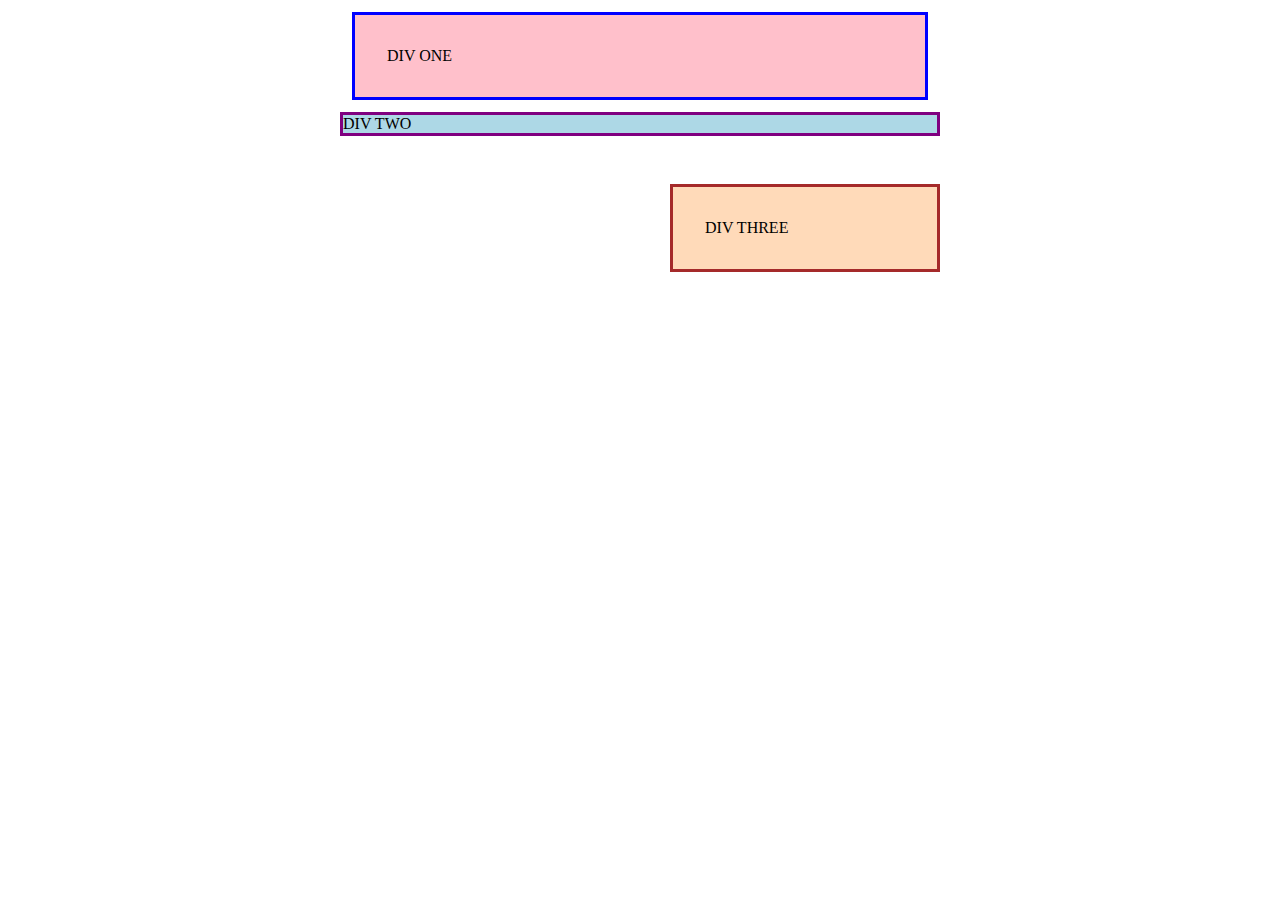
<file: foundations/block-and-inline/01-margin-and-padding-1-DONE/index.html>
<!DOCTYPE html>
<html lang="en">
  <head>
    <meta charset="UTF-8">
    <meta http-equiv="X-UA-Compatible" content="IE=edge">
    <meta name="viewport" content="width=device-width, initial-scale=1.0">
    <title>Margin and Padding exercise</title>
    <link rel="stylesheet" href="style.css">
  </head>
  <body>
    <div class="one">
      DIV ONE
    </div>
    <div class="two">
      DIV TWO
    </div>
    <div class="three">
      DIV THREE
    </div>
  </body>
</html>
</file>
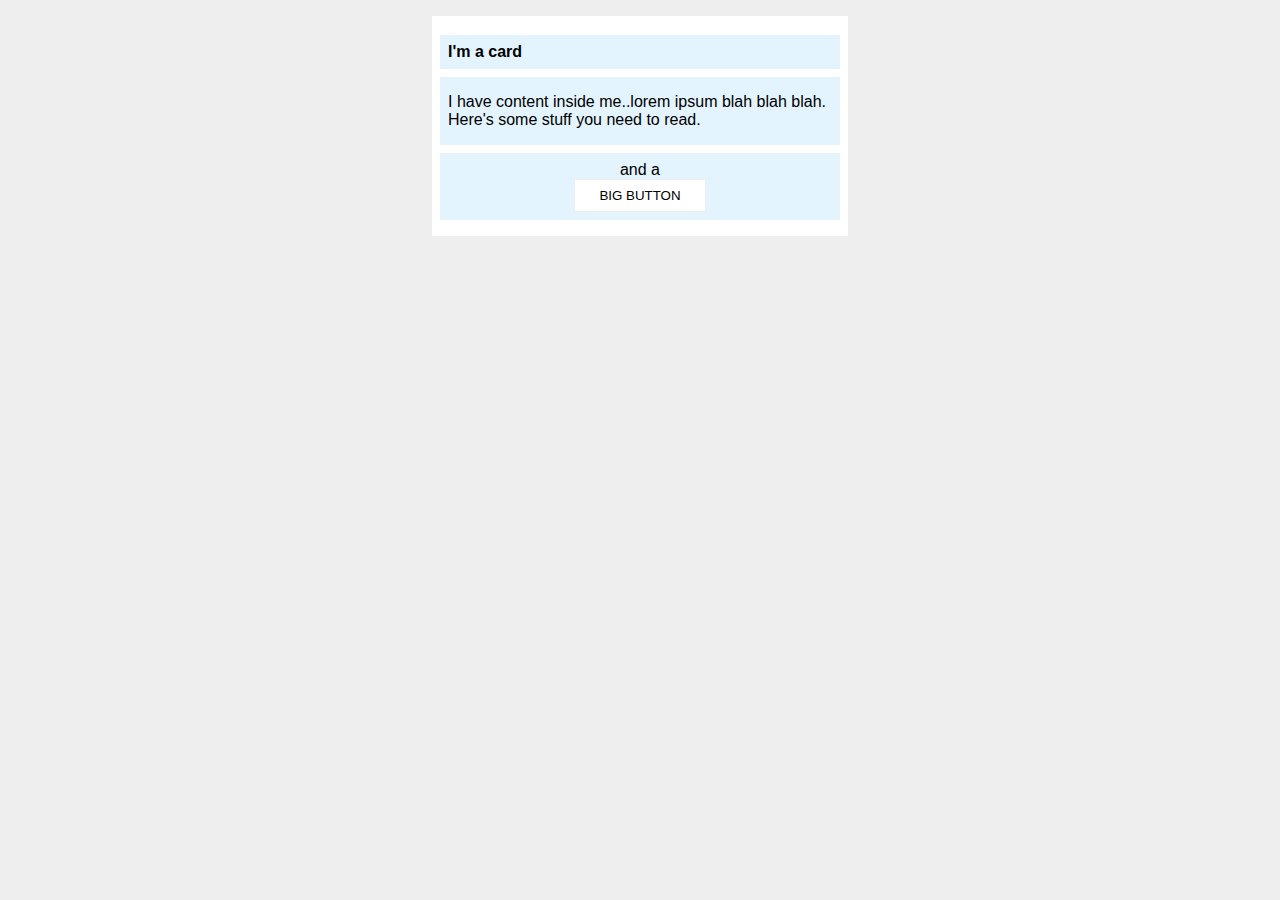
<file: foundations/block-and-inline/02-margin-and-padding-2-DONE/index.html>
<!DOCTYPE html>
<html lang="en">
  <head>
    <meta charset="UTF-8">
    <meta http-equiv="X-UA-Compatible" content="IE=edge">
    <meta name="viewport" content="width=device-width, initial-scale=1.0">
    <title>Margin and Padding exercise 2</title>
    <link rel="stylesheet" href="style.css">
  </head>
  <body>
    <div class="card">
      <h1 class="title">I'm a card</h1>
      <div class="content">I have content inside me..lorem ipsum blah blah blah. Here's some stuff you need to read.</div>
      <div class="button-container">and a <button>BIG BUTTON</button></div>
    </div>
  </body>
</html>
</file>
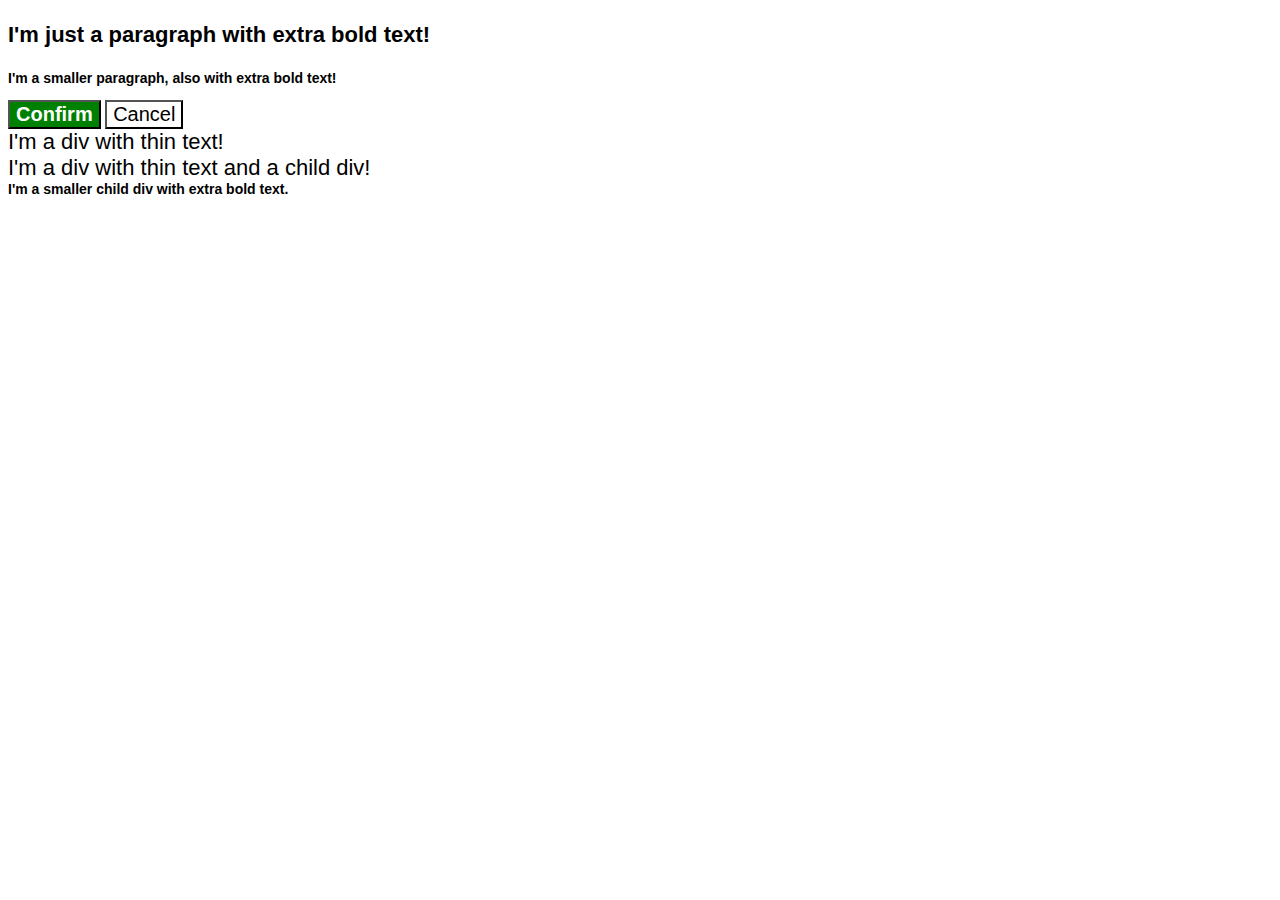
<file: foundations/cascade/01-cascade-fix-DONE/index.html>
<!DOCTYPE html>
<html lang="en">
  <head>
    <meta charset="UTF-8">
    <meta http-equiv="X-UA-Compatible" content="IE=edge">
    <meta name="viewport" content="width=device-width, initial-scale=1.0">
    <title>Fix the Cascade</title>
    <link rel="stylesheet" href="style.css">
  </head>
  <body>
    <p class="para">I'm just a paragraph with extra bold text!</p>
    <p class="para small-para">I'm a smaller paragraph, also with extra bold text!</p>

    <button id="confirm-button" class="button confirm">Confirm</button>
    <button id="cancel-button" class="button cancel">Cancel</button>

    <div class="text">I'm a div with thin text!</div>
    <div class="text">I'm a div with thin text and a child div!
      <div class="text child">I'm a smaller child div with extra bold text.</div>
    </div>
  </body>
</html>
</file>
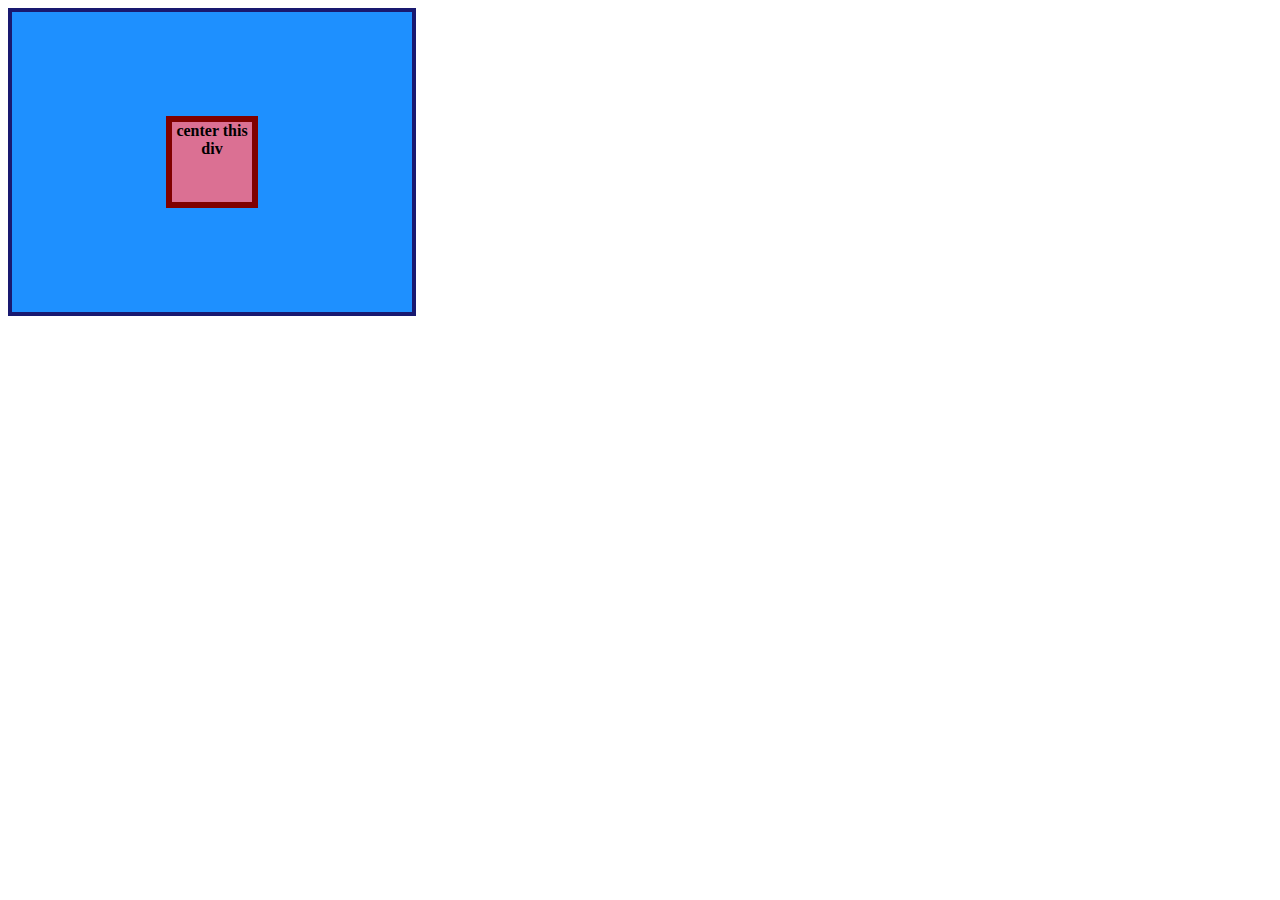
<file: foundations/flex/01-flex-center-DONE/index.html>
<!DOCTYPE html>
<html lang="en">
  <head>
    <meta charset="UTF-8">
    <meta http-equiv="X-UA-Compatible" content="IE=edge">
    <meta name="viewport" content="width=device-width, initial-scale=1.0">
    <title>CENTER THIS DIV</title>
    <link rel="stylesheet" href="style.css">
  </head>
  <body>
    <div class="container">
      <div class="box">center this div</div>
    </div>
  </body>
</html>
</file>
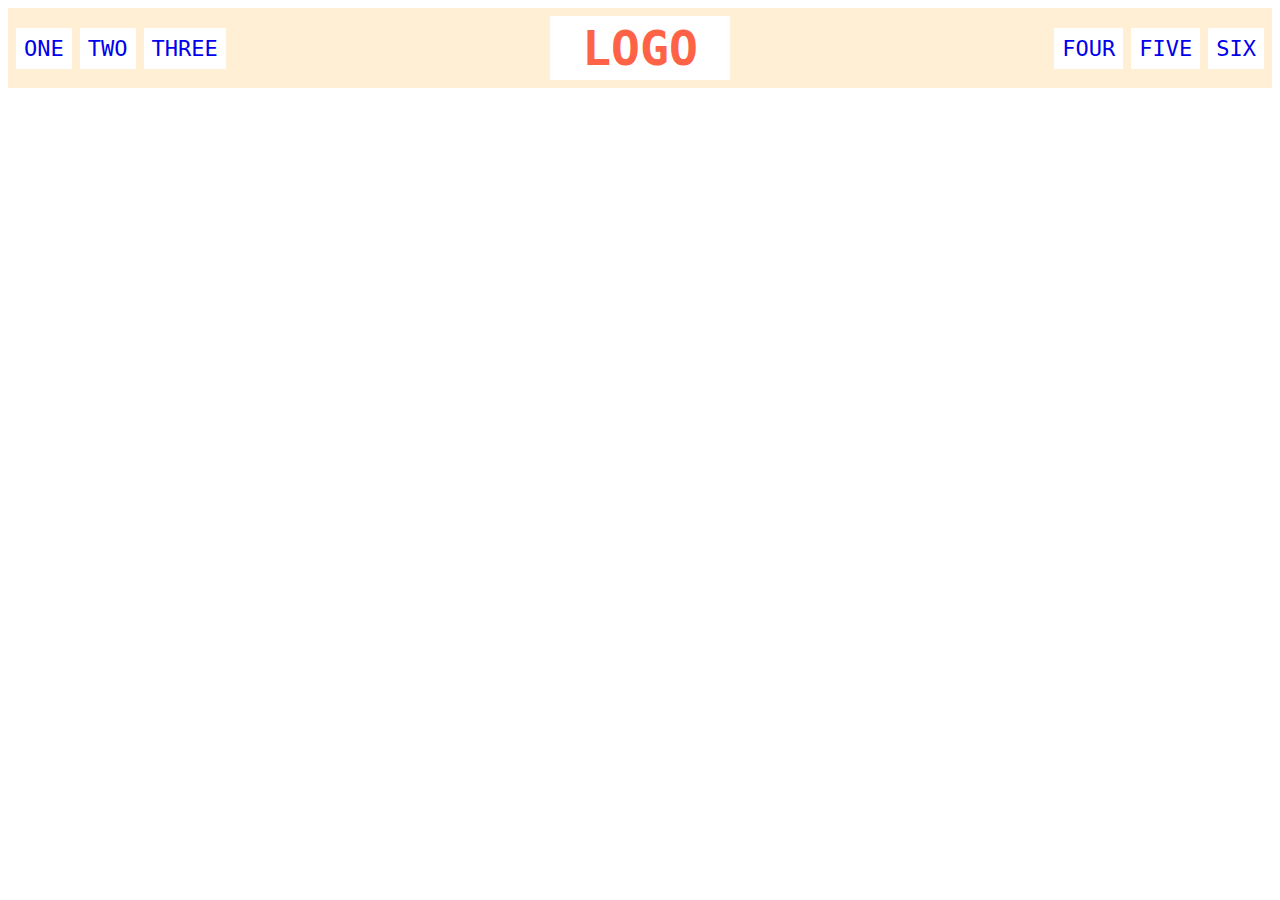
<file: foundations/flex/02-flex-header-DONE/index.html>
<!DOCTYPE html>
<html lang="en">
  <head>
    <meta charset="UTF-8">
    <meta http-equiv="X-UA-Compatible" content="IE=edge">
    <meta name="viewport" content="width=device-width, initial-scale=1.0">
    <title>Flex Header</title>
    <link rel="stylesheet" href="style.css">
  </head>
  <body>
    <div class="header">
      <div class="left-links">
        <ul>
          <li><a href="#">ONE</a></li>
          <li><a href="#">TWO</a></li>
          <li><a href="#">THREE</a></li>
        </ul>
      </div>
      <div class="logo">LOGO</div>
      <div class="right-links">
        <ul>
          <li><a href="#">FOUR</a></li>
          <li><a href="#">FIVE</a></li>
          <li><a href="#">SIX</a></li>
        </ul>
      </div>
    </div>
  </body>
</html>
</file>
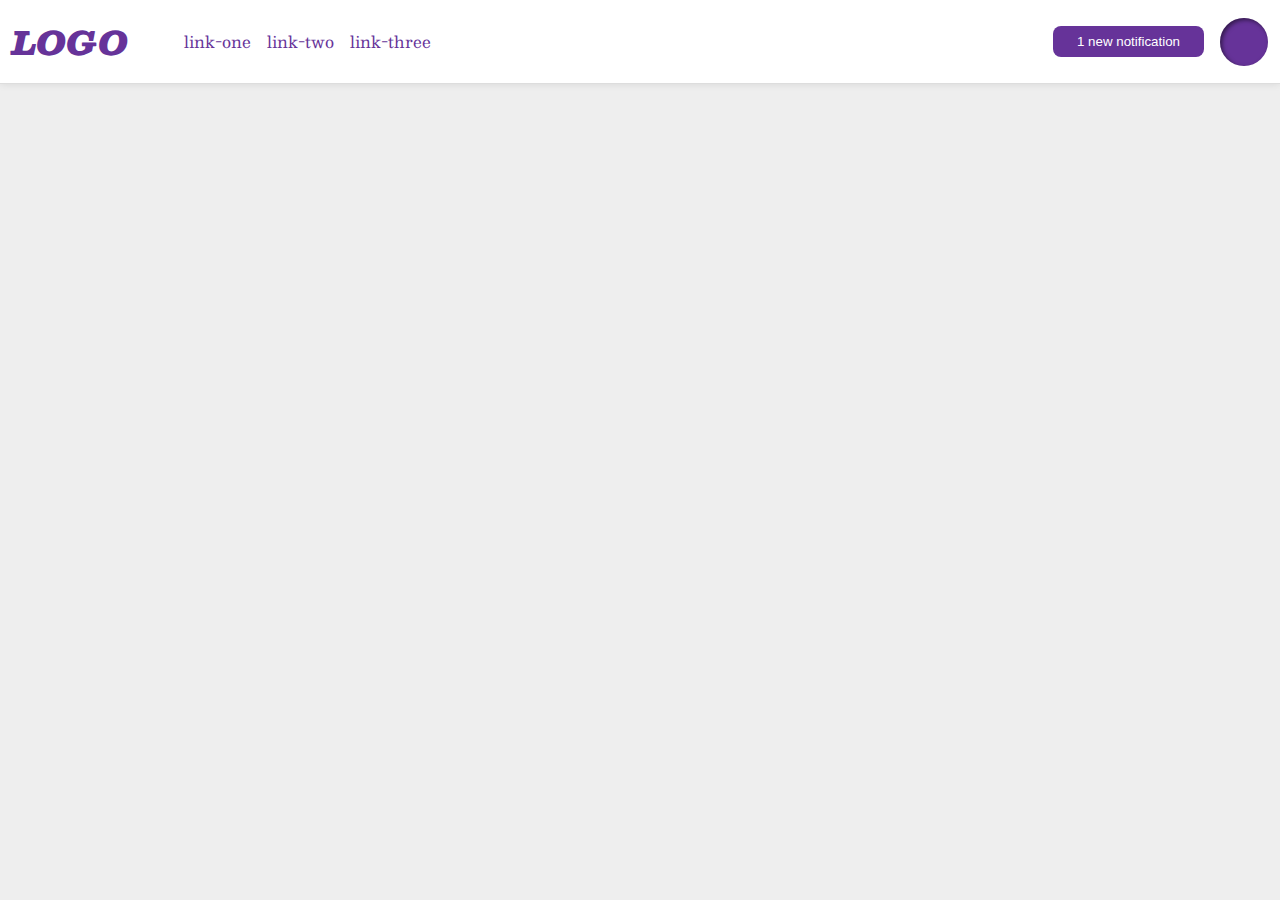
<file: foundations/flex/03-flex-header-2-DONE/index.html>
<!DOCTYPE html>
<html lang="en">
  <head>
    <meta charset="UTF-8">
    <meta http-equiv="X-UA-Compatible" content="IE=edge">
    <meta name="viewport" content="width=device-width, initial-scale=1.0">
    <title>Flex Header 2</title>
    <link rel="stylesheet" href="style.css">
  </head>
  <body>
    <div class="header">

      <div class="left">
        <div class="logo">
          LOGO
        </div>
        <ul class="links">
          <li><a href="https://google.com">link-one</a></li>
          <li><a href="https://google.com">link-two</a></li>
          <li><a href="https://google.com">link-three</a></li>
        </ul>
      </div>

      <div class="right">
        <button class="notifications">
          1 new notification
        </button>
        <div class="profile-image"></div>
      </div>
      
    </div>
  </body>
</html>
</file>
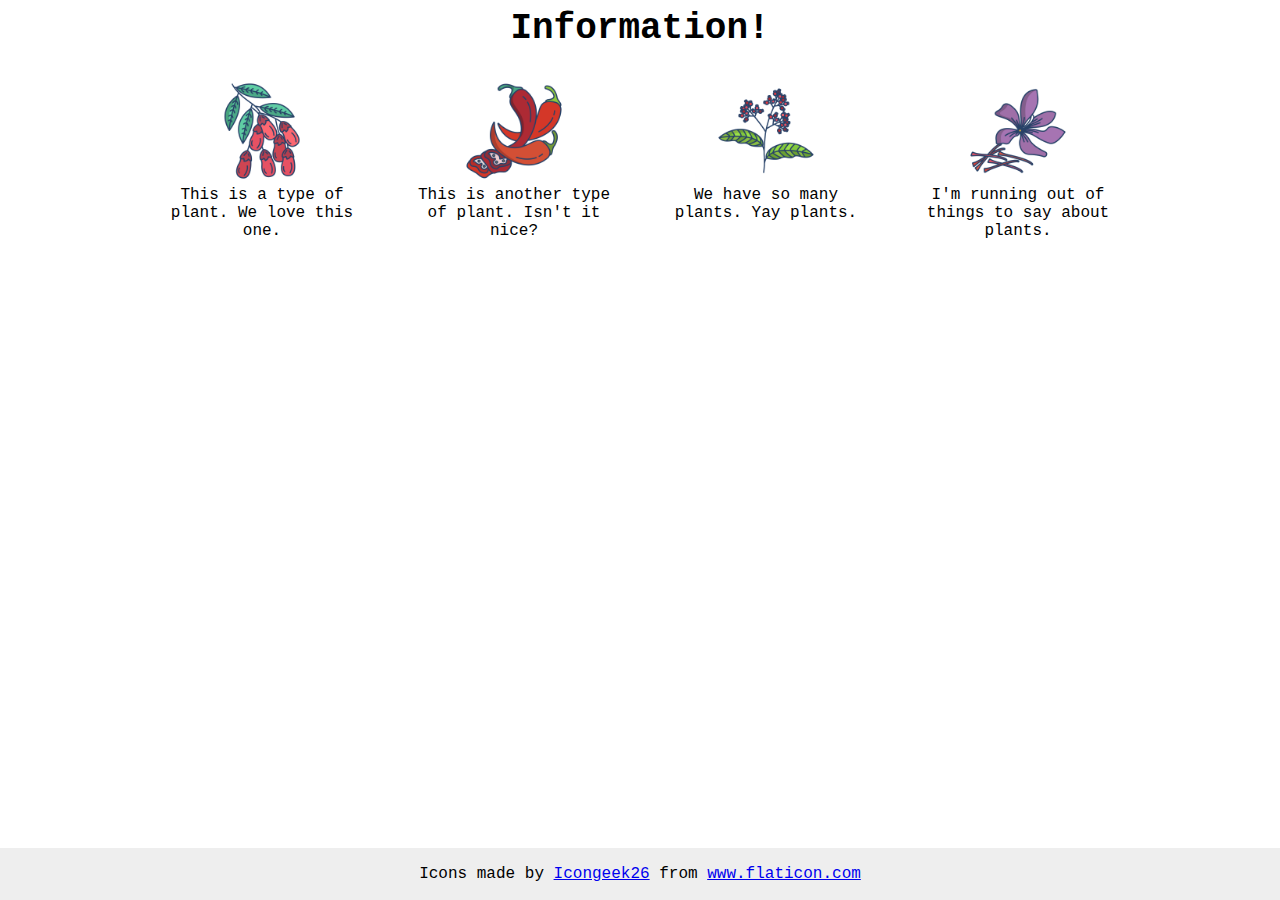
<file: foundations/flex/04-flex-information-DONE/index.html>
<!DOCTYPE html>
<html lang="en">
  <head>
    <meta charset="UTF-8">
    <meta http-equiv="X-UA-Compatible" content="IE=edge">
    <meta name="viewport" content="width=device-width, initial-scale=1.0">
    <title>Information</title>
    <link rel="stylesheet" href="style.css">
  </head>     
  <body>

    <div class="title">Information!</div> 
    
    <div class="flex-container">
      
      <div class="flex-item">
        <img src="./images/barberry.png" alt="barberry">
        <div class="text">This is a type of plant. We love this one.</div>
      </div>

      <div class="flex-item">
        <img src="./images/chilli.png" alt="chili">
        <div class="text">This is another type of plant. Isn't it nice?</div>
      </div>

      <div class="flex-item">
        <img src="./images/pepper.png" alt="pepper">
        <div class="text">We have so many plants. Yay plants.</div>
      </div>

      <div class="flex-item">
        <img src="./images/saffron.png" alt="saffron">
        <div class="text">I'm running out of things to say about plants.</div>
      </div>
      

      
  
   
    </div>

    <!-- disregard this section, it's here to give attribution to the creator of these icons -->
    <div class="footer">
      <div>Icons made by <a href="https://www.flaticon.com/authors/icongeek26" title="Icongeek26">Icongeek26</a> from <a href="https://www.flaticon.com/" title="Flaticon">www.flaticon.com</a></div>
    </div>
  </body>
</html>
</file>
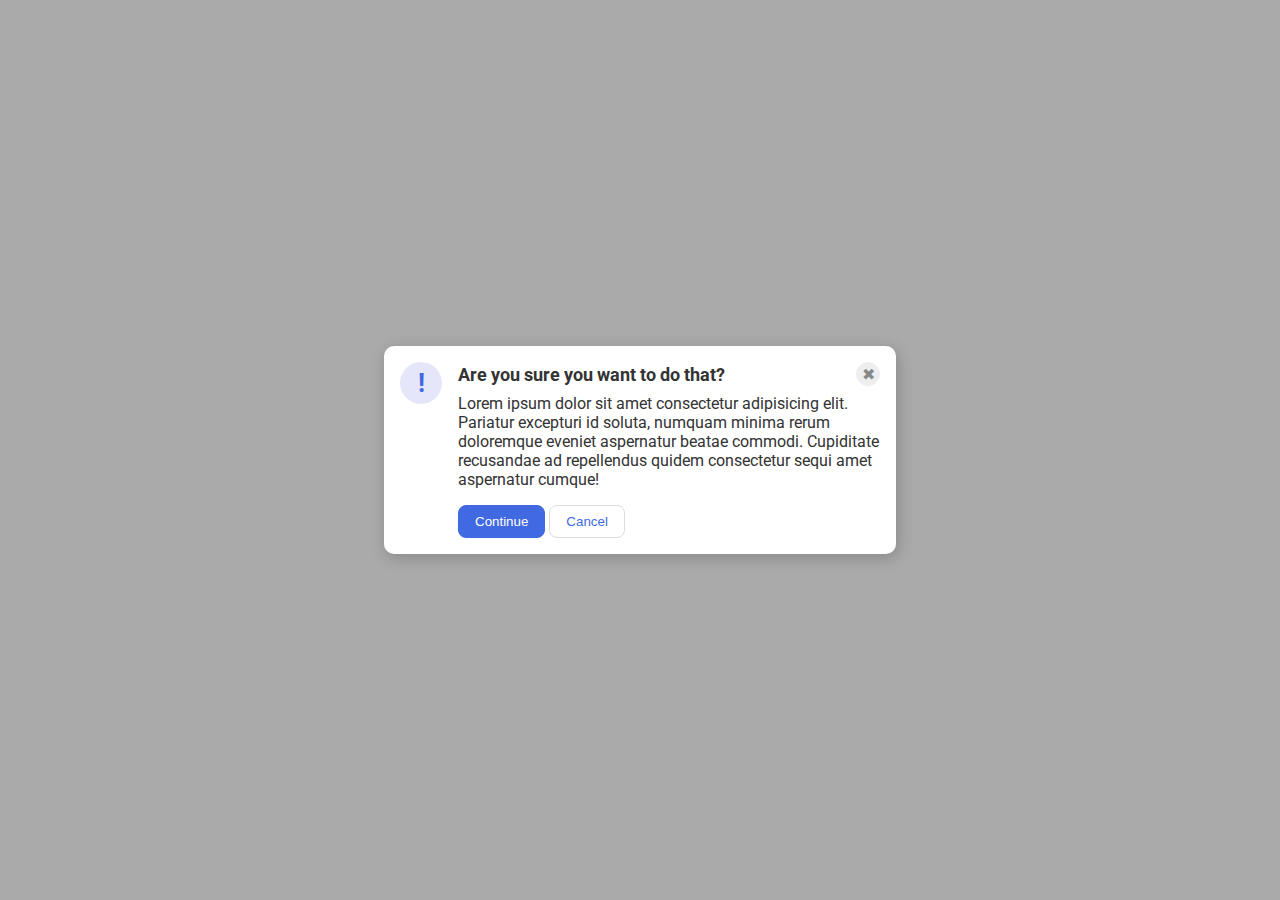
<file: foundations/flex/05-flex-modal-DONE/index.html>
<!DOCTYPE html>
<html lang="en">
  <head>
    <meta charset="UTF-8">
    <meta http-equiv="X-UA-Compatible" content="IE=edge">
    <meta name="viewport" content="width=device-width, initial-scale=1.0">
    <link rel="stylesheet" href="style.css">
    <title>Modal</title>
  </head>
  <body>
    <div class="modal">

      <div class="modal-left">
        <div class="icon">!</div>
      </div>

      <div class="modal-right">
        <div class="header">  Are you sure you want to do that?
          <button class="close-button">✖</button>
        </div>
        
        <div class="text">Lorem ipsum dolor sit amet consectetur adipisicing elit. Pariatur excepturi id soluta, numquam minima rerum doloremque eveniet aspernatur beatae commodi. Cupiditate recusandae ad repellendus quidem consectetur sequi amet aspernatur cumque!</div>
       
        <div class="buttons">
          <button class="continue">Continue</button>
          <button class="cancel">Cancel</button>
        </div>
      
      </div>

    </div>
  </body>
</html>
</file>
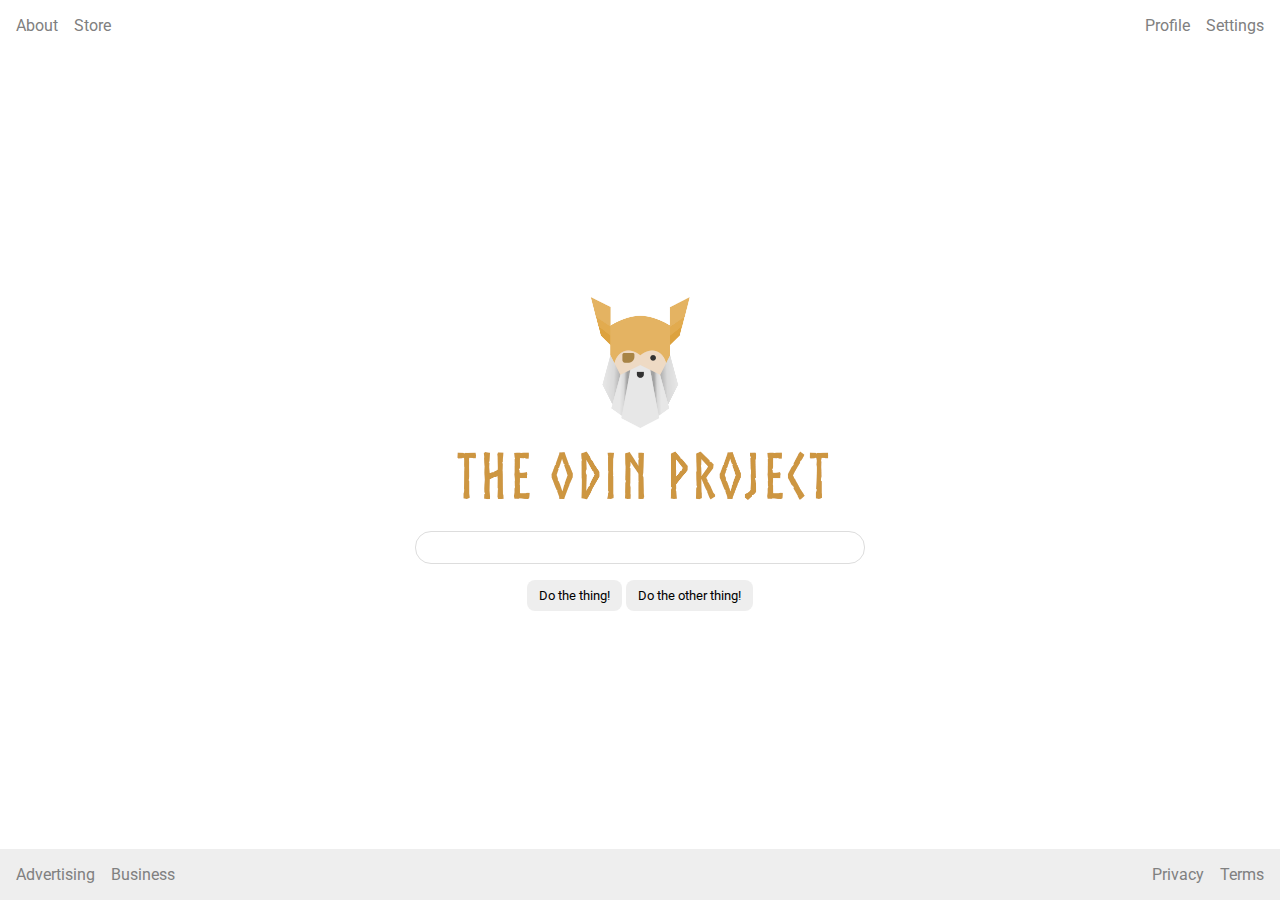
<file: foundations/flex/06-flex-layout-DONE/index.html>
<!DOCTYPE html>
<html lang="en">
  <head>
    <meta charset="UTF-8">
    <meta http-equiv="X-UA-Compatible" content="IE=edge">
    <meta name="viewport" content="width=device-width, initial-scale=1.0">
    <title>LAYOUT</title>
    <link rel="stylesheet" href="./style.css">
  </head>
  <body>
    <div class="header">
      <ul class="left-links">
        <li><a href="#">About</a></li>
        <li><a href="#">Store</a></li>
      </ul>
      <ul class="right-links">
        <li><a href="#">Profile</a></li>
        <li><a href="#">Settings</a></li>
      </ul>
    </div>
    <div class="content">
      <img src="./logo.png" alt="Project logo. Represents odin with the project name.">
      <div class="input">
        <input type="text">
      </div>
      <div class="buttons">
        <button>Do the thing!</button>
        <button>Do the other thing!</button>
      </div>
    </div>
    <div class="footer">
      <ul class="left-links">
        <li><a href="#">Advertising</a></li>
        <li><a href="#">Business</a></li>
      </ul>
      <ul class="right-links">
        <li><a href="#">Privacy</a></li>
        <li><a href="#">Terms</a></li>
      </ul>
    </div>
  </body>
</html>
</file>
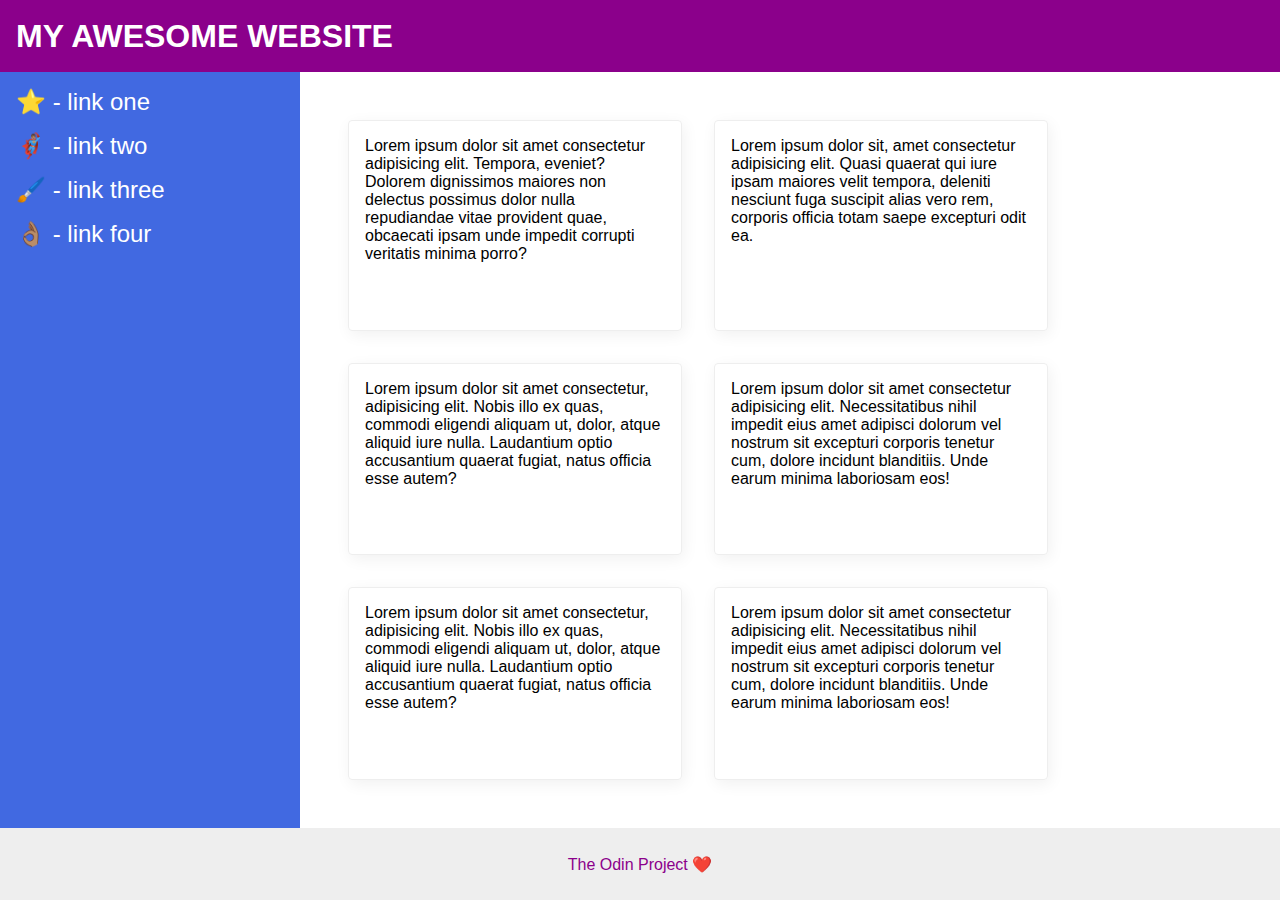
<file: foundations/flex/07-flex-layout-2-DONE/index.html>
<!DOCTYPE html>
<html lang="en">
  <head>
    <meta charset="UTF-8">
    <meta http-equiv="X-UA-Compatible" content="IE=edge">
    <meta name="viewport" content="width=device-width, initial-scale=1.0">
    <title>The Holy Grail</title>
    <link rel="stylesheet" href="style.css">
  </head>
  <body>
    <div class="header">
      MY AWESOME WEBSITE
    </div>

    <div class="main">
      <div class="sidebar">
        <ul>
          <li><a href="#">⭐ - link one</a></li>
          <li><a href="#">🦸🏽‍♂️ - link two</a></li>
          <li><a href="#">🖌️ - link three</a></li>
          <li><a href="#">👌🏽 - link four</a></li>
        </ul>
      </div>
  
      <div class="cards">
        <div class="card">Lorem ipsum dolor sit amet consectetur adipisicing elit. Tempora, eveniet? Dolorem dignissimos maiores non delectus possimus dolor nulla repudiandae vitae provident quae, obcaecati ipsam unde impedit corrupti veritatis minima porro?</div>
        <div class="card">Lorem ipsum dolor sit, amet consectetur adipisicing elit. Quasi quaerat qui iure ipsam maiores velit tempora, deleniti nesciunt fuga suscipit alias vero rem, corporis officia totam saepe excepturi odit ea.</div>
        <div class="card">Lorem ipsum dolor sit amet consectetur, adipisicing elit. Nobis illo ex quas, commodi eligendi aliquam ut, dolor, atque aliquid iure nulla. Laudantium optio accusantium quaerat fugiat, natus officia esse autem?</div>
        <div class="card">Lorem ipsum dolor sit amet consectetur adipisicing elit. Necessitatibus nihil impedit eius amet adipisci dolorum vel nostrum sit excepturi corporis tenetur cum, dolore incidunt blanditiis. Unde earum minima laboriosam eos!</div>
        <div class="card">Lorem ipsum dolor sit amet consectetur, adipisicing elit. Nobis illo ex quas, commodi eligendi aliquam ut, dolor, atque aliquid iure nulla. Laudantium optio accusantium quaerat fugiat, natus officia esse autem?</div>
        <div class="card">Lorem ipsum dolor sit amet consectetur adipisicing elit. Necessitatibus nihil impedit eius amet adipisci dolorum vel nostrum sit excepturi corporis tenetur cum, dolore incidunt blanditiis. Unde earum minima laboriosam eos!</div>
      </div>
    </div>
    

    <div class="footer">
      The Odin Project ❤️
    </div>
  </body>
</html>
</file>
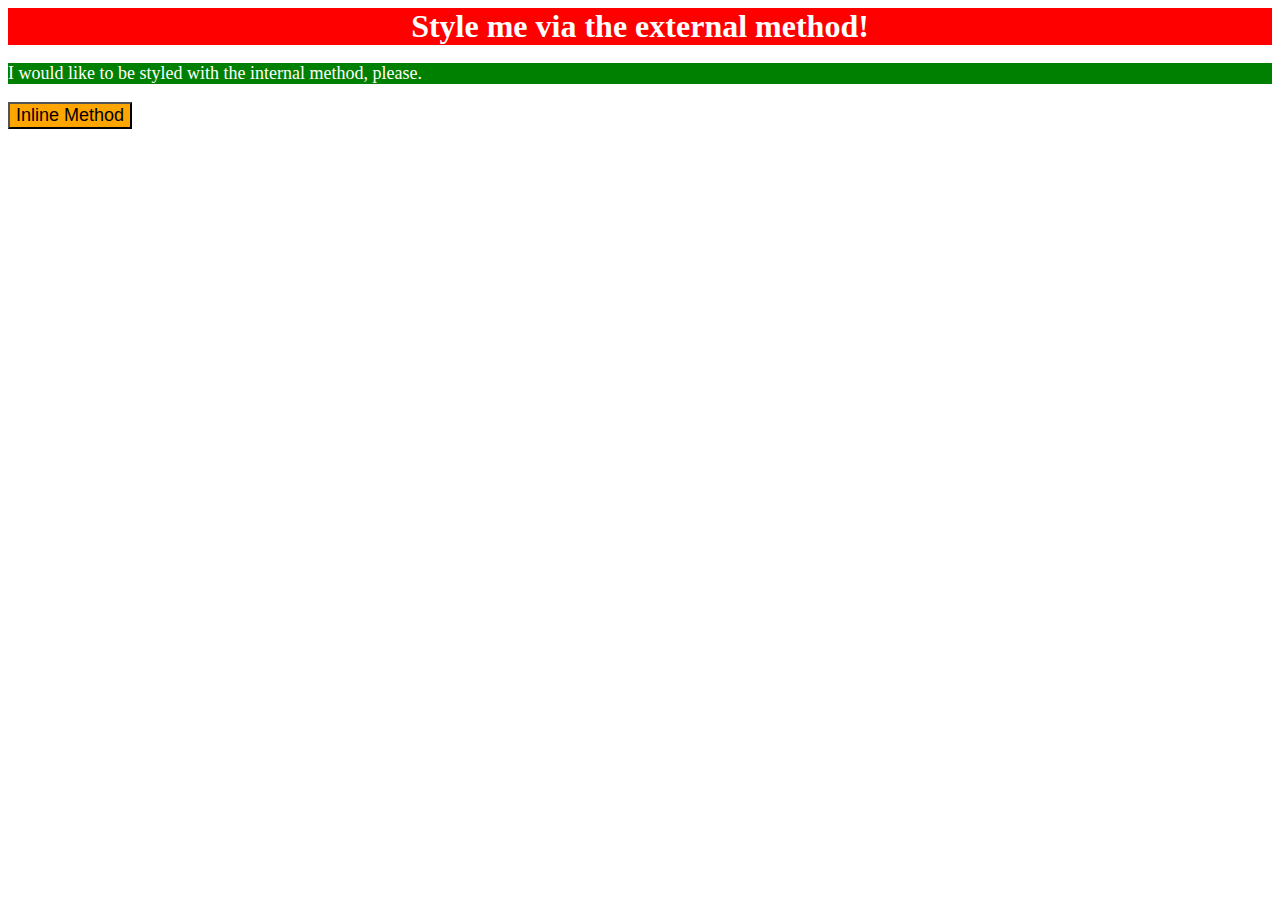
<file: foundations/intro-to-css/01-css-methods-DONE/index.html>
<!DOCTYPE html>
<html lang="en">
  <head>
    <meta charset="UTF-8">
    <meta http-equiv="X-UA-Compatible" content="IE=edge">
    <meta name="viewport" content="width=device-width, initial-scale=1.0">
    <title>Methods for Adding CSS</title>
    <link rel="stylesheet" href="style.css">
    <style>
      p {
        background-color: green;
        color: white;
        font-size: 18px;
      }
    </style>
  </head>
  <body>
    <div>Style me via the external method!</div>
    <p>I would like to be styled with the internal method, please.</p>
    <button style="background-color: orange; font-size: 18px;" >Inline Method</button>
  </body>
</html>
</file>
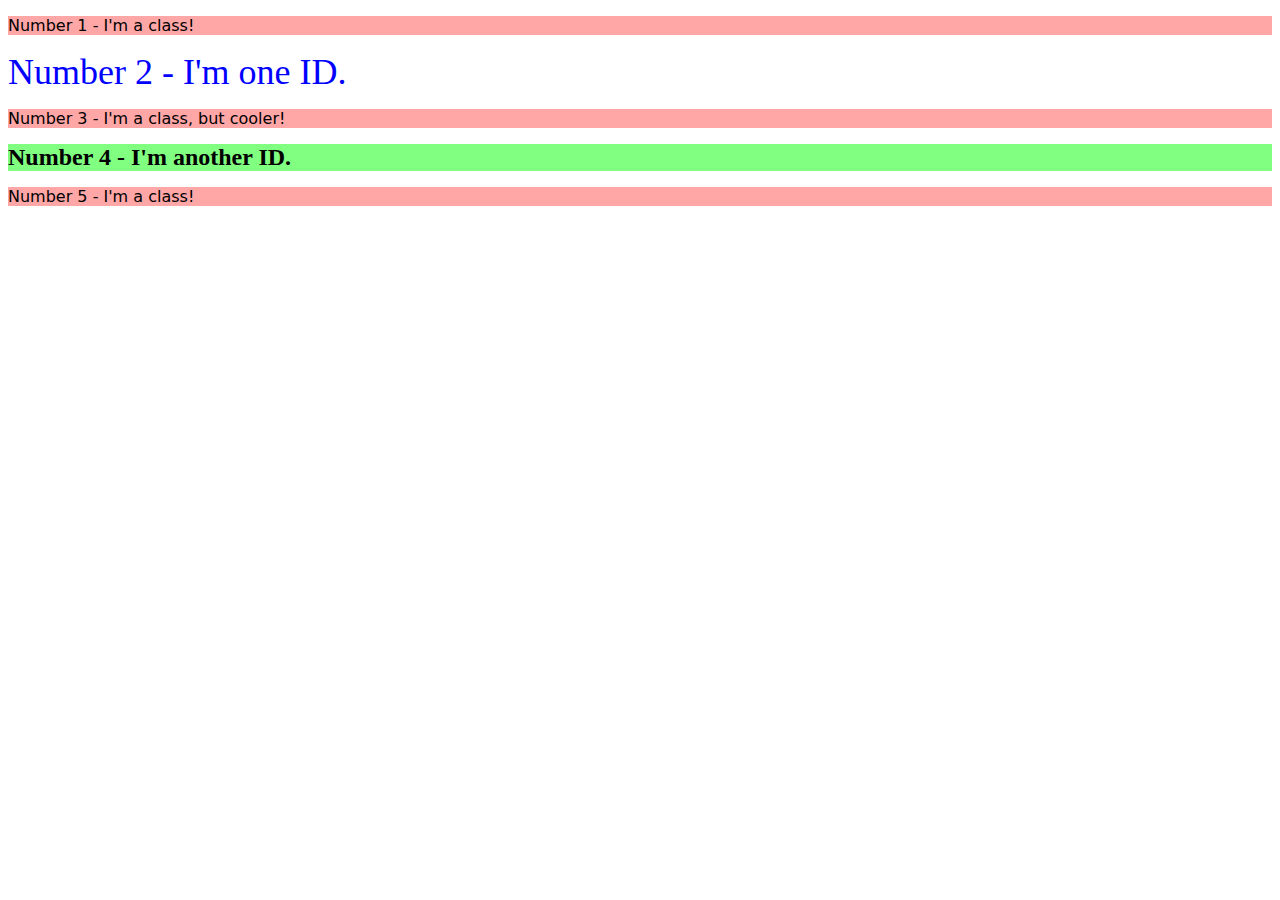
<file: foundations/intro-to-css/02-class-id-selectors-DONE/index.html>
<!DOCTYPE html>
<html lang="en">
  <head>
    <meta charset="UTF-8">
    <meta http-equiv="X-UA-Compatible" content="IE=edge">
    <meta name="viewport" content="width=device-width, initial-scale=1.0">
    <title>Class and ID Selectors</title>
    <link rel="stylesheet" href="style.css">
    
  </head>
  <body>
    <p class="odd">Number 1 - I'm a class!</p>
    <div id="second">Number 2 - I'm one ID.</div>
    <p class="odd">Number 3 - I'm a class, but cooler!</p>
    <div id="fourth">Number 4 - I'm another ID.</div>
    <p class="odd">Number 5 - I'm a class!</p>
  </body>
</html>
</file>
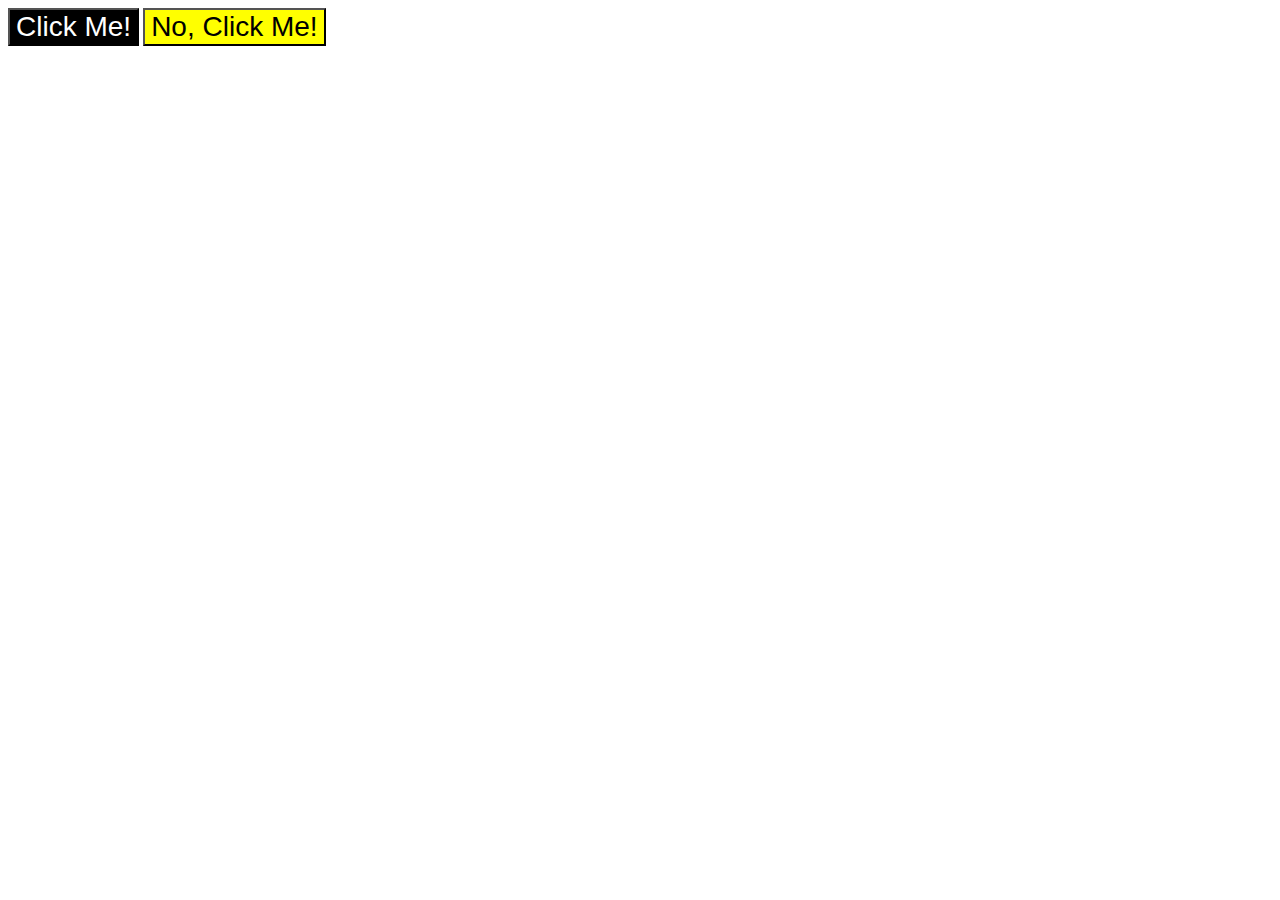
<file: foundations/intro-to-css/03-grouping-selectors-DONE/index.html>
<!DOCTYPE html>
<html lang="en">
  <head>
    <meta charset="UTF-8">
    <meta http-equiv="X-UA-Compatible" content="IE=edge">
    <meta name="viewport" content="width=device-width, initial-scale=1.0">
    <title>Grouping Selectors</title>
    <link rel="stylesheet" href="style.css">
  </head>
  <body>
    <button class="first">Click Me!</button>
    <button class="second">No, Click Me!</button>
  </body>
</html>
</file>
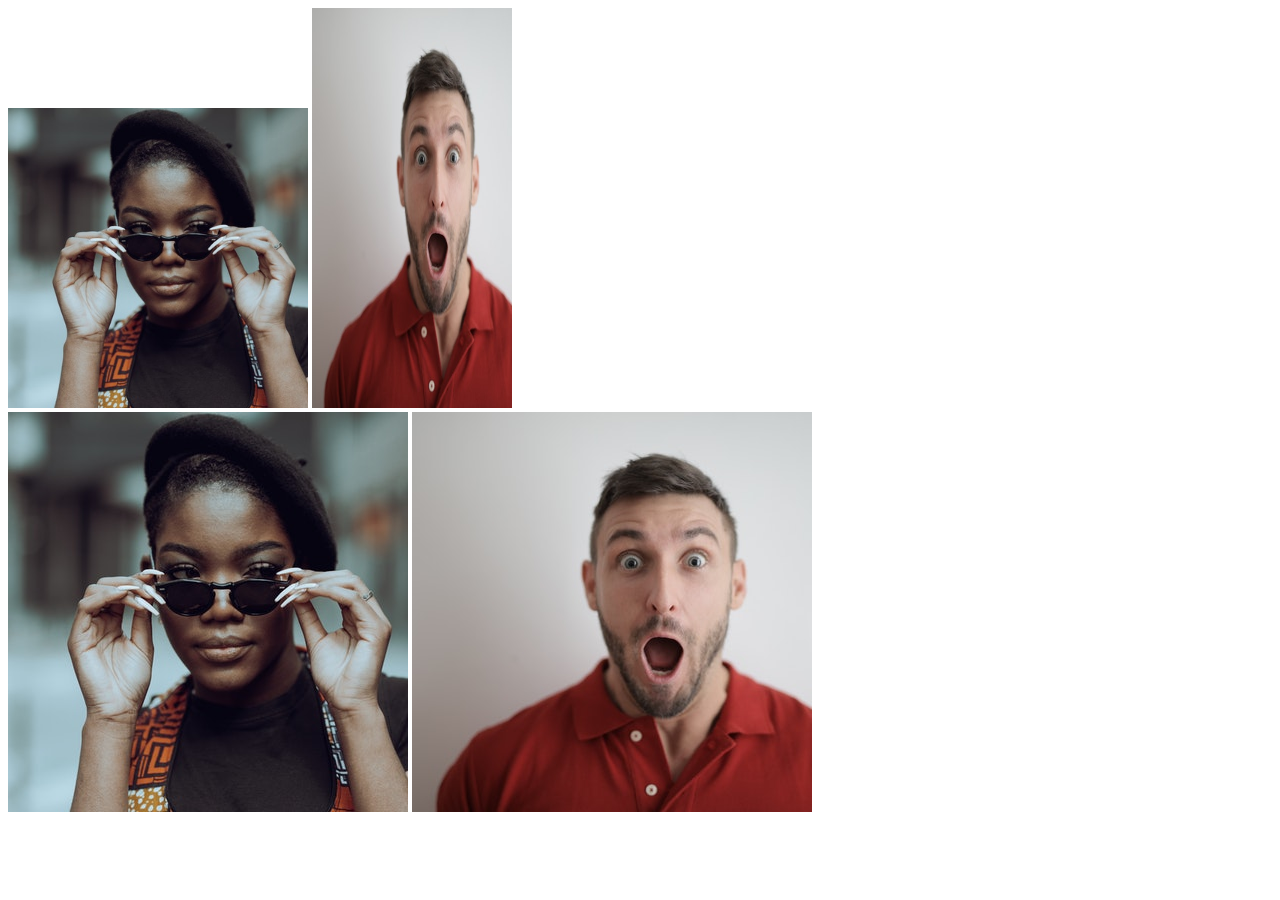
<file: foundations/intro-to-css/04-chaining-selectors-DONE/index.html>
<!DOCTYPE html>
<html lang="en">
  <head>
    <meta charset="UTF-8">
    <meta http-equiv="X-UA-Compatible" content="IE=edge">
    <meta name="viewport" content="width=device-width, initial-scale=1.0">
    <title>Chaining Selectors</title>
    <link rel="stylesheet" href="style.css">
  </head>
  <body>
    <!-- Check image source path. Review Foundations lesson - Links and Images -->
    <!-- Use the classes BELOW this line -->
    <div>
      <img class="avatar proportioned" src="./images/pexels-katho-mutodo-8434791.jpg" alt="Woman with glasses">
      <img class="avatar distorted" src="./images/pexels-andrea-piacquadio-3777931.jpg" alt="Man with surprised expression">
    </div>
    <!-- Use the classes ABOVE this line -->
    <div>
      <img class="original proportioned" src="./images/pexels-katho-mutodo-8434791.jpg" alt="Woman with glasses">
      <img class="original distorted" src="./images/pexels-andrea-piacquadio-3777931.jpg" alt="Man with surprised expression">
    </div>
  </body>
</html>
</file>
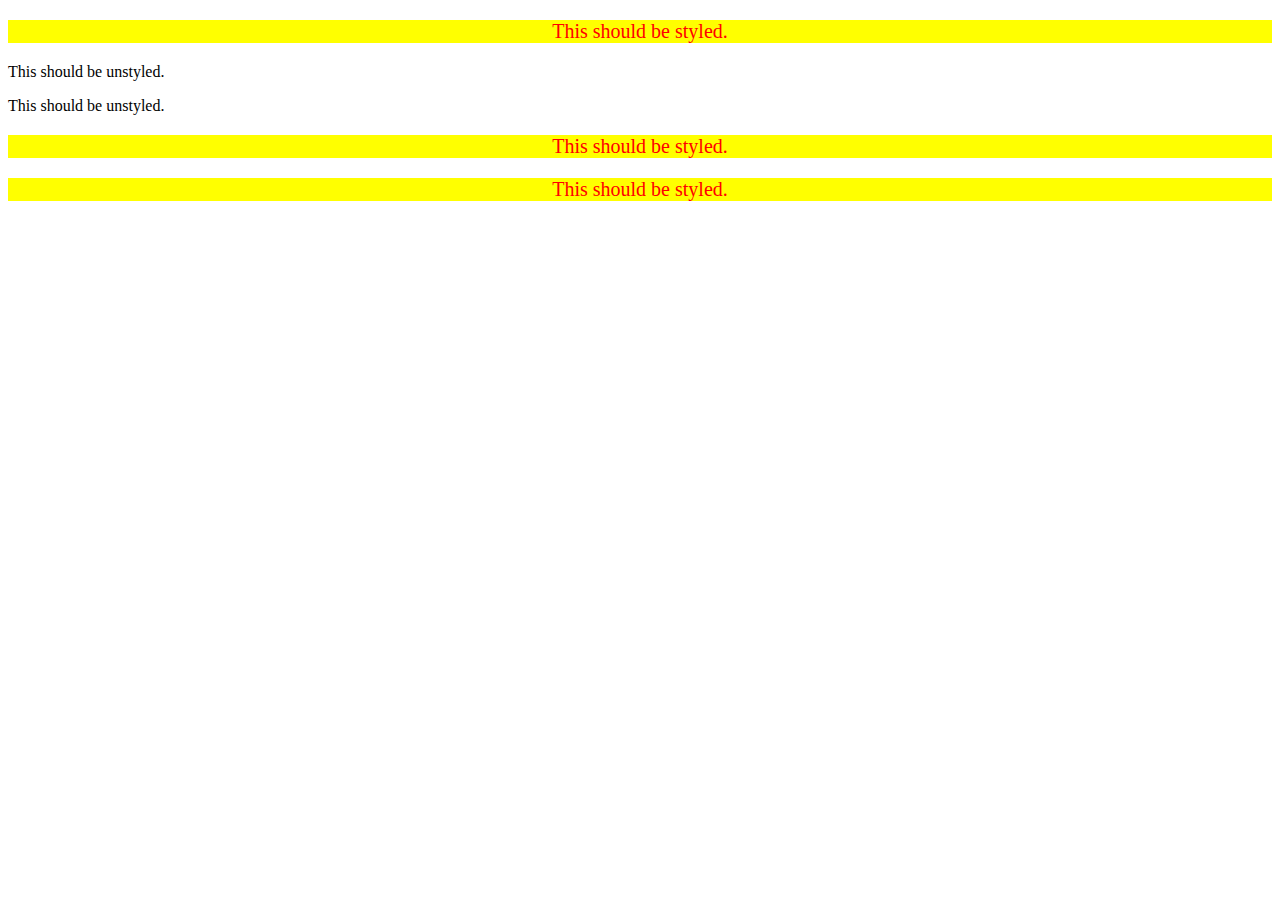
<file: foundations/intro-to-css/05-descendant-combinator-DONE/index.html>
<!DOCTYPE html>
<html lang="en">
  <head>
    <meta charset="UTF-8">
    <meta http-equiv="X-UA-Compatible" content="IE=edge">
    <meta name="viewport" content="width=device-width, initial-scale=1.0">
    <title>Descendant Combinator</title>
    <link rel="stylesheet" href="style.css">
  </head>
  <body>
    <div class="container">
      <p class="text">This should be styled.</p>
    </div>
    <p class="text">This should be unstyled.</p>
    <p class="text">This should be unstyled.</p>
    <div class="container">
      <p class="text">This should be styled.</p>
      <p class="text">This should be styled.</p>
    </div>
  </body>
</html>
</file>
<file: foundations/block-and-inline/01-margin-and-padding-1-DONE/style.css>
body {
  max-width: 600px;
  margin: 0 auto;
}

.one {
  background: pink;
  border: 3px solid blue;
  /* CHANGE ME */
  padding: 32px;
  margin: 12px;
}

.two {
  background: lightblue;
  border: 3px solid purple;
  /* CHANGE ME */
  margin-bottom: 48px;
}

.three {
  background: peachpuff;
  border: 3px solid brown;
  width: 200px;
  /* CHANGE ME */
  padding: 32px;
  margin-left: auto;
}
</file>
<file: foundations/block-and-inline/02-margin-and-padding-2-DONE/style.css>
body {
  background: #eee;
  font-family: sans-serif;
}

.card {
  width: 400px;
  background: #fff;
  margin: 16px auto;
  padding: 8px;
}

.card > * {
  margin-bottom: 8px;
}

.title {
  background: #e3f4ff;
  font-size: 16px;
  padding: 8px;

}

.content {
  background: #e3f4ff;
  padding: 16px 8px;
  
}

.button-container {
  background: #e3f4ff;
  text-align: center;
  padding: 8px;
}

button {
  display: block;
  margin: 0 auto;
  padding: 8px 24px;
  background: white;
  border: 1px solid #eee;
}
</file>
<file: foundations/cascade/01-cascade-fix-DONE/style.css>
body {
  font-family: Arial, Helvetica, sans-serif;
}

.para,
.small-para {
  color: hsl(0, 0%, 0%);
  font-weight: 800;
}

.para.small-para {
  font-size: 14px;
  font-weight: 800;
}

.para {
  font-size: 22px;
}


.button {
  background-color: rgb(255, 255, 255);
  color: rgb(0, 0, 0);
  font-size: 20px;
}
.confirm {
  background: green;
  color: white;
  font-weight: bold;
} 

.text .child {
  color: rgb(0, 0, 0);
  font-weight: 800;
  font-size: 14px;
}

div.text {
  color: rgb(0, 0, 0);
  font-size: 22px;
  font-weight: 100;
}
</file>
<file: foundations/flex/01-flex-center-DONE/style.css>
.container {
  background: dodgerblue;
  border: 4px solid midnightblue;
  width: 400px;
  height: 300px;
  display: flex;
  justify-content: center;
  align-items: center;
}

.box {
  background: palevioletred;
  font-weight: bold;
  text-align: center;
  border: 6px solid maroon;
  width: 80px;
  height: 80px;
  /* margin: auto; */
}
</file>
<file: foundations/flex/02-flex-header-DONE/style.css>
.header  {
  font-family: monospace;
  background: papayawhip;
  display: flex;
  align-items: center;
  justify-content: space-between;
  padding: 8px;
}

.logo {
  font-size: 48px;
  font-weight: 900;
  color: tomato;
  background: white;
  padding: 4px 32px;
  /* margin-left: auto;
  margin-right: auto; */
}

ul {
  /* this removes the dots on the list items*/
  list-style-type: none;
  display: flex;
  margin: 0;
  padding: 0;
  gap: 8px;
}

a {
  font-size: 22px;
  background: white;
  padding: 8px;
  /* this removes the line under the links */
  text-decoration: none;
  flex: 1;
}
</file>
<file: foundations/flex/03-flex-header-2-DONE/style.css>
/* this is some magical font-importing.  
you'll learn about it later. */
@import url('https://fonts.googleapis.com/css2?family=Besley:ital,wght@0,400;1,900&display=swap');

body {
  margin: 0;
  background: #eee;
  font-family: Besley, serif;
}

.header {
  background: white;
  border-bottom: 1px solid #ddd;
  box-shadow: 0 0 8px rgba(0,0,0,.1);
  display: flex;
  justify-content: space-between;
  /* align-items: center; */
  padding: 12px;
}

.left,
.right {
  display: flex;
  align-items: center;
  gap: 16px;
}



.profile-image {
  background: rebeccapurple;
  box-shadow: inset 2px 2px 4px rgba(0,0,0,.5);
  border-radius: 50%;
  width: 48px;
  height: 48px;
}

.logo {
  color: rebeccapurple;
  font-size: 32px;
  font-weight: 900;
  font-style: italic;
}

button {
  border: none;
  border-radius: 8px;
  background: rebeccapurple;
  color: white;
  padding: 8px 24px;
}

a {
  /* this removes the line under our links */
  
  text-decoration: none;
  color: rebeccapurple;
}

ul {
  list-style-type: none;
  display: flex;
  gap: 16px;
}
</file>
<file: foundations/flex/04-flex-information-DONE/style.css>
body {
  font-family: 'Courier New', Courier, monospace;
  text-align: center;
}

img {
  width: 100px;
  height: 100px;
  
}

.title {
  display: block;
  font-size: 36px;
  margin-bottom: 32px;
  font-weight: 900;
}

/* do not edit this footer */
.footer {
  position: fixed;
  bottom: 0;
  left: 0;
  right: 0;
  height: 52px;
  display: flex;
  align-items: center;
  justify-content: center;
  background: #eee;
}

.flex-container {
  display: flex;
  justify-content: center;
  /* align-items: center; */
  gap: 52px;
}

.flex-item {
  max-width: 200px;
}
</file>
<file: foundations/flex/05-flex-modal-DONE/style.css>
@import url('https://fonts.googleapis.com/css2?family=Roboto:wght@400;700&display=swap');

html, body {
  height: 100%;
}

body {
  font-family: Roboto, sans-serif;
  margin: 0;
  background: #aaa;
  color: #333;
  /* I'll give you this one for free lol */
  display: flex;
  align-items: center;
  justify-content: center;
}

.modal {
  background: white;
  width: 480px;
  border-radius: 10px;
  box-shadow: 2px 4px 16px rgba(0,0,0,.2);
  display: flex;
  padding: 16px;
  gap: 16px;
}



.header {
  display: flex;
  font-weight: bold;
  font-size: 18px;
  justify-content: space-between;
  align-items: center;
  margin-bottom: 8px;
  
}

.header > .close-button {
  margin-left: auto;
}

.icon {
  color: royalblue;
  font-size: 26px;
  font-weight: 700;
  background: lavender;
  width: 42px;
  height: 42px;
  border-radius: 50%;
  
  display: flex;
  align-items: center;
  justify-content: center;
  flex-shrink: 0;
}

.close-button {
  background: #eee;
  border-radius: 50%;
  color: #888;
  font-weight: 400;
  font-size: 16px;
  height: 24px;
  width: 24px;
  display: flex;
  align-items: center;
  justify-content: center;
  border: 1px solid #eee;
  padding: 0;
}

button {
  cursor: pointer;
  padding: 8px 16px;
  border-radius: 8px;
}

button.continue {
  background: royalblue;
  border: 1px solid royalblue;
  color: white;
}

button.cancel {
  background: white;
  border: 1px solid #ddd;
  color: royalblue;
}

.text {
  margin-bottom: 16px;
}
</file>
<file: foundations/flex/06-flex-layout-DONE/style.css>
@import url('https://fonts.googleapis.com/css2?family=Roboto:wght@400;700&display=swap');

body {
  height: 100vh;
  margin: 0;
  overflow: hidden;
  font-family: Roboto, sans-serif;
}

img {
  width: 600px;
}

button {
  font-family: Roboto, sans-serif;
  border: none;
  border-radius: 8px;
  background: #eee;
}

input {
  border: 1px solid #ddd;
  border-radius: 16px;
  padding: 8px 24px;
  width: 400px;
}

/* Solution */

ul {
  list-style-type: none;
  margin: 0;
  padding: 0;
}

body,
.header,
.left-links,
.right-links,
.content,
.footer {
  display: flex;
}


body,
.content {
  flex-direction: column;
}

.content {
  flex: 1;
  justify-content: center;
  align-items: center;
  gap: 16px;
}

.header,
.footer {
  
  padding: 16px;
  justify-content: space-around;
}

.footer {
  background-color: #eee;
}

.left-links,
.right-links {
  gap: 16px;
}



.left-links {
  margin-right: auto;
}

a {
  color: gray;
  text-decoration-line: none;
}

button {
  padding: 8px 12px;
}
</file>
<file: foundations/flex/07-flex-layout-2-DONE/style.css>
body {
  font-family: -apple-system, BlinkMacSystemFont, 'Segoe UI', Roboto, Oxygen, Ubuntu, Cantarell, 'Open Sans', 'Helvetica Neue', sans-serif;
  margin: 0;
  min-height: 100vh;
}

.header {
  height: 72px;
  background: darkmagenta;
  color: white;
}

.footer {
  height: 72px;
  background: #eee;
  color: darkmagenta;
}

.sidebar {
  width: 300px;
  background: royalblue;
  box-sizing: border-box;
}

.card {
  border: 1px solid #eee;
  box-shadow: 2px 4px 16px rgba(0,0,0,.06);
  border-radius: 4px;
}

/* Solution */

body {
  display: flex;
  flex-direction: column;
  justify-content: center;
 
}

.header {
  display: flex;
  align-items: center;
  padding: 0 16px;
  font-size: 32px;
  font-weight: 900;
}

.main {
  flex: 1;
  display: flex;
}

.sidebar {
  flex-shrink: 0;
  padding: 16px;
}

.cards {
  padding: 48px;
  display: flex;
  flex-wrap: wrap;
  gap: 32px;
}

.card {
  padding: 16px;
  max-width: 300px;
  
}

a {
  color: white;
  text-decoration: none;
  font-size: 24px;
}

ul {
  list-style: none;
  margin: 0;
  padding: 0;
}

li {
  margin-bottom: 16px;
}

.footer {
  display: flex;
  justify-content: center;
  align-items: center;
}
</file>
<file: foundations/intro-to-css/01-css-methods-DONE/style.css>
div {
    background-color: red;
    color: white;
    font-size: 32px;
    text-align: center;
    font-weight: bold;
}
</file>
<file: foundations/intro-to-css/02-class-id-selectors-DONE/style.css>
p.odd {
    background-color: #ffa7a7;
    font-family: Verdana, "DejaVu Sans", sans-serif;
}

#second {
    color: #0000ff;
    font-size: 36px;
}

.third {
    font-size: 24px;
}

#fourth {
    background-color: #80ff80;
    font-size: 24px;
    font-weight: bold;
}
</file>
<file: foundations/intro-to-css/03-grouping-selectors-DONE/style.css>
.first,
.second {
    font-size: 28px;
    font-family: Helvetica, "Times New Roman", sans-serif;
}

.first {
    background-color: black;
    color: white;
}

.second {
    background-color: yellow;
}

/* .both {
    font-size: 28px;
    font-family: Helvetica, "Times New Roman", sans-serif;
} */
</file>
<file: foundations/intro-to-css/04-chaining-selectors-DONE/style.css>
/* Add CSS Styling */

.avatar.proportioned {
    width: 300px;
    height: auto;

}

.avatar.distorted {
    width: 200px;
    height: 400px;
}
</file>
<file: foundations/intro-to-css/05-descendant-combinator-DONE/style.css>
.container .text {
    background-color: yellow;
    color: red;
    font-size: 20px;
    text-align: center;
}
</file>
